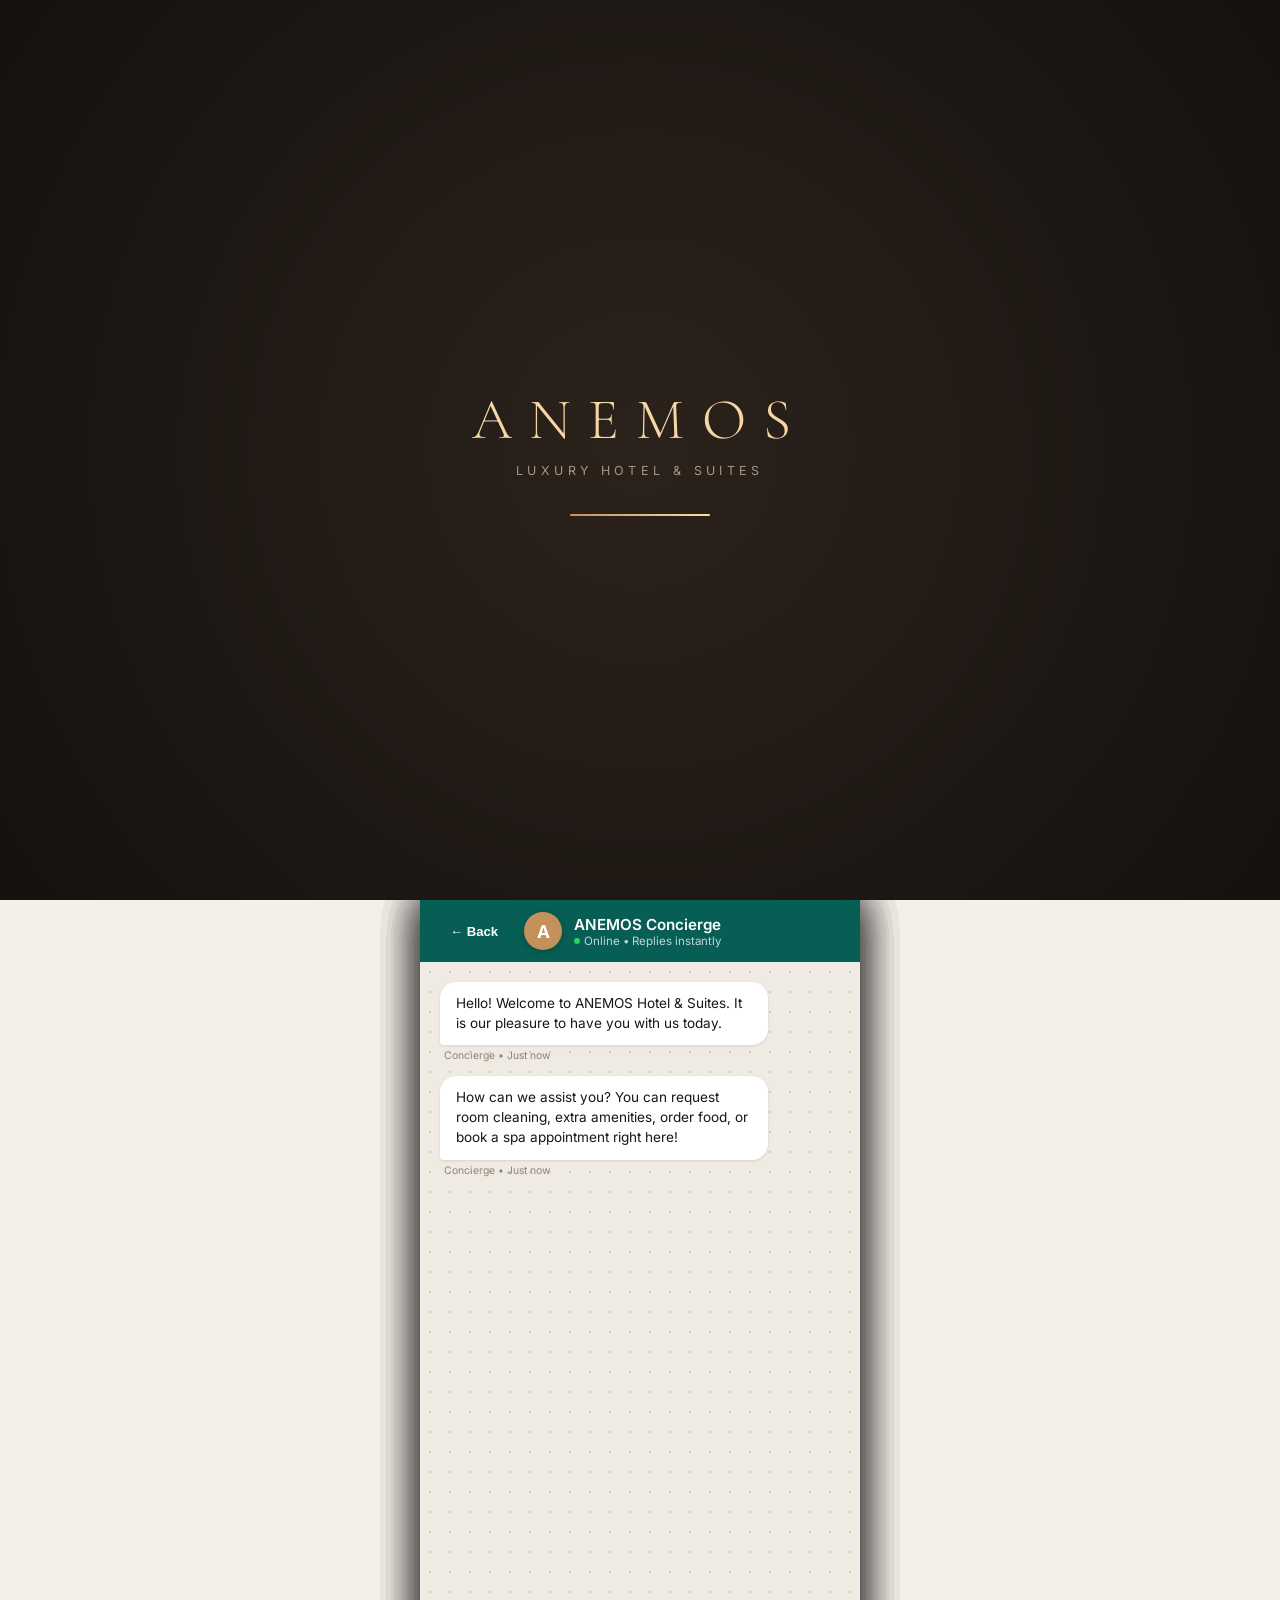
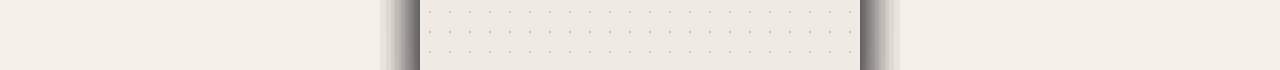
<file: index.html>
<!DOCTYPE html>
<html lang="en">
<head>
<meta charset="UTF-8"/>
<meta name="viewport" content="width=device-width,initial-scale=1.0,maximum-scale=1.0"/>
<title>ANEMOS - Luxury Hotel Digital Concierge</title>
<link rel="preconnect" href="https://fonts.googleapis.com"/>
<link href="https://fonts.googleapis.com/css2?family=Cormorant+Garamond:ital,wght@0,300;0,400;0,500;0,600;0,700;1,400&family=Inter:wght@300;400;500;600;700&display=swap" rel="stylesheet"/>
<link rel="stylesheet" href="guest.css"/>
</head>
<body>

<div id="splash">
  <div class="splash-logo">ANEMOS</div>
  <div class="splash-sub">Luxury Hotel &amp; Suites</div>
  <div class="splash-bar"><div class="splash-bar-inner"></div></div>
</div>

<div id="app-container">
  <div id="app" class="hidden">
    <!-- HEADER -->
    <header class="header">
      <div class="header-logo">ANEMOS</div>
      <div class="header-right">
        <div class="room-chip" id="headerRoom" onclick="document.getElementById('roomModal').classList.add('open')">Room 101 ▾</div>
        <a href="staff.html" class="staff-link">Staff</a>
      </div>
    </header>

    <!-- HERO WITH CINEMATIC ZOOM ANIMATION & IMAGE -->
    <div class="hero">
      <div class="hero-img-wrap">
        <img src="assets/hero.jpg" alt="Luxury Resort" class="hero-bg"/>
      </div>
      <div class="hero-overlay"></div>
      <div class="hero-content">
        <div class="hero-live-badge">
          <span class="live-dot"></span>
          <span>Concierge Desk Live</span>
        </div>
        <div class="hero-welcome">Welcome to ANEMOS</div>
        <div class="hero-title" id="heroGreeting">Good Evening!</div>
        <div class="hero-tags">
          <span class="hero-tag">✨ 5-Star Luxury</span>
          <span class="hero-tag">🌊 Beachfront</span>
          <span class="hero-tag">🛎️ 24/7 Concierge</span>
        </div>
      </div>
    </div>

    <!-- QUICK INFO BANNER -->
    <div class="info-banner">
      <div class="info-item">
        <div class="info-label">Check-in</div>
        <div class="info-val">2:00 PM</div>
      </div>
      <div class="info-divider"></div>
      <div class="info-item">
        <div class="info-label">Check-out</div>
        <div class="info-val">11:00 AM</div>
      </div>
      <div class="info-divider"></div>
      <div class="info-item" onclick="document.getElementById('roomModal').classList.add('open')" style="cursor:pointer">
        <div class="info-label">Your Room</div>
        <div class="info-val" id="infoBannerRoom">101 ✎</div>
      </div>
    </div>

    <!-- 24/7 CHAT BUTTON WITH PULSE GLOW -->
    <button class="chat-bubble-btn" onclick="openPage('chat')">
      <span class="wa-icon">&#128172;</span>
      <span class="wa-text">
        <strong>Chat with Concierge</strong>
        <span>Available 24/7 &bull; Instant WhatsApp-style help</span>
      </span>
      <span class="wa-arrow">&#8250;</span>
    </button>

    <!-- HOTEL SERVICES GRID -->
    <div class="section">
      <div class="section-header-wrap">
        <div>
          <div class="section-title">Hotel Services</div>
          <div class="section-sub">Tap any service to view or order</div>
        </div>
      </div>

      <div class="cat-grid">
        <!-- 1. Breakfast -->
        <div class="cat-card" onclick="openPage('breakfast')">
          <div class="cat-thumb-wrap">
            <img src="assets/breakfast.jpg" alt="Breakfast" class="cat-thumb"/>
            <span class="cat-badge-float">7:00 - 10:30 AM</span>
          </div>
          <div class="cat-content">
            <div class="cat-name">&#127859; Breakfast Menu</div>
            <div class="cat-desc">Artisan morning spreads &amp; fresh brews</div>
            <div class="cat-footer">
              <span>View Menu</span>
              <span class="cat-arrow">&#8594;</span>
            </div>
          </div>
        </div>

        <!-- 2. Spa & Wellness -->
        <div class="cat-card" onclick="openPage('spa')">
          <div class="cat-thumb-wrap">
            <img src="assets/spa.jpg" alt="Spa" class="cat-thumb"/>
            <span class="cat-badge-float">10 AM - 9 PM</span>
          </div>
          <div class="cat-content">
            <div class="cat-name">&#128134; Spa &amp; Wellness</div>
            <div class="cat-desc">Swedish massage, facial &amp; aroma therapy</div>
            <div class="cat-footer">
              <span>Book Session</span>
              <span class="cat-arrow">&#8594;</span>
            </div>
          </div>
        </div>

        <!-- 3. House & Wi-Fi -->
        <div class="cat-card" onclick="openPage('wifi')">
          <div class="cat-thumb-wrap">
            <img src="assets/resort.jpg" alt="Wi-Fi" class="cat-thumb"/>
            <span class="cat-badge-float">High-Speed</span>
          </div>
          <div class="cat-content">
            <div class="cat-name">&#128246; Wi-Fi &amp; Timings</div>
            <div class="cat-desc">Network password &amp; facility hours</div>
            <div class="cat-footer">
              <span>Get Details</span>
              <span class="cat-arrow">&#8594;</span>
            </div>
          </div>
        </div>

        <!-- 4. Mini Bar -->
        <div class="cat-card" onclick="openPage('minibar')">
          <div class="cat-thumb-wrap">
            <img src="assets/drinks.jpg" alt="Mini Bar" class="cat-thumb"/>
            <span class="cat-badge-float">In-Room</span>
          </div>
          <div class="cat-content">
            <div class="cat-name">&#127865; Mini Bar &amp; Drinks</div>
            <div class="cat-desc">Cocktails, snacks &amp; direct room billing</div>
            <div class="cat-footer">
              <span>Order Drinks</span>
              <span class="cat-arrow">&#8594;</span>
            </div>
          </div>
        </div>

        <!-- 5. Guest Services -->
        <div class="cat-card" onclick="openPage('guestservices')">
          <div class="cat-thumb-wrap">
            <img src="assets/services.jpg" alt="Services" class="cat-thumb"/>
            <span class="cat-badge-float">24 Hours</span>
          </div>
          <div class="cat-content">
            <div class="cat-name">&#128717; Guest Services</div>
            <div class="cat-desc">Pillows, room cleaning &amp; amenities</div>
            <div class="cat-footer">
              <span>1-Tap Request</span>
              <span class="cat-arrow">&#8594;</span>
            </div>
          </div>
        </div>

        <!-- 6. Local Guide -->
        <div class="cat-card" onclick="openPage('localguide')">
          <div class="cat-thumb-wrap">
            <img src="assets/guide.jpg" alt="Local Guide" class="cat-thumb"/>
            <span class="cat-badge-float">Explore</span>
          </div>
          <div class="cat-content">
            <div class="cat-name">&#128506; Local Guide</div>
            <div class="cat-desc">Beaches, nightlife &amp; heritage spots</div>
            <div class="cat-footer">
              <span>Explore Goa</span>
              <span class="cat-arrow">&#8594;</span>
            </div>
          </div>
        </div>

        <!-- 7. Wide: Contacts -->
        <div class="cat-card wide" onclick="openPage('contacts')">
          <div class="cat-thumb-wrap" style="background:#221d19;display:flex;align-items:center;justify-content:center;color:#f5d7a6;font-size:2.4rem">
            &#128222;
          </div>
          <div class="cat-content">
            <div class="cat-name">Hotel Contacts &amp; Extensions</div>
            <div class="cat-desc">Reception, Housekeeping, Valet &amp; Restaurant</div>
            <div class="cat-footer">
              <span>Call Staff Directly</span>
              <span class="cat-arrow">&#8594;</span>
            </div>
          </div>
        </div>

        <!-- 8. Wide: Property Offers -->
        <div class="cat-card wide" onclick="openPage('offers')">
          <div class="cat-thumb-wrap">
            <img src="assets/resort.jpg" alt="Offers" class="cat-thumb"/>
          </div>
          <div class="cat-content">
            <div class="cat-name">&#127873; Property Offers &amp; Packages</div>
            <div class="cat-desc">Honeymoon packages &amp; pool day passes</div>
            <div class="cat-footer">
              <span>View Offers</span>
              <span class="cat-arrow">&#8594;</span>
            </div>
          </div>
        </div>

        <!-- 9. Policies -->
        <div class="cat-card" onclick="openPage('policies')">
          <div class="cat-content" style="padding:18px 14px">
            <div style="font-size:1.6rem;margin-bottom:6px">&#128203;</div>
            <div class="cat-name">Hotel Policies</div>
            <div class="cat-desc">Check-in rules, quiet hours &amp; pool safety</div>
            <div class="cat-footer" style="margin-top:12px">
              <span>Read</span>
              <span class="cat-arrow">&#8594;</span>
            </div>
          </div>
        </div>

        <!-- 10. Map -->
        <div class="cat-card" onclick="openPage('map')">
          <div class="cat-content" style="padding:18px 14px">
            <div style="font-size:1.6rem;margin-bottom:6px">&#128205;</div>
            <div class="cat-name">Property Map</div>
            <div class="cat-desc">Facilities, gym, pool &amp; floor layout</div>
            <div class="cat-footer" style="margin-top:12px">
              <span>View Map</span>
              <span class="cat-arrow">&#8594;</span>
            </div>
          </div>
        </div>

      </div>
    </div>
    <div class="scroll-pad"></div>
  </div>

  <!-- PAGE: BREAKFAST -->
  <div class="page" id="page-breakfast">
    <div class="page-hero-banner">
      <img src="assets/breakfast.jpg" alt="Breakfast Banner" class="page-hero-img"/>
      <div class="page-hero-grad"></div>
      <div class="page-hero-text">
        <h2>&#127859; Breakfast</h2>
        <p>Served daily: 7:00 AM - 10:30 AM</p>
      </div>
    </div>
    <div class="page-header">
      <button class="back-btn" onclick="closePage('breakfast')">&#8592; Back</button>
      <h2>Morning Menu</h2>
    </div>
    <div class="page-body">
      <div class="wifi-badge">Complimentary for registered guests &bull; Room delivery in 25-30 mins</div>
      <div class="menu-list">
        <div class="menu-item">
          <div class="menu-dot veg"></div>
          <div class="menu-item-info">
            <div class="menu-item-name">Continental Breakfast</div>
            <div class="menu-item-desc">Freshly baked croissants, fruit preserves, butter, freshly squeezed juice, premium espresso</div>
            <span class="menu-item-tag">Vegetarian</span>
          </div>
          <div class="menu-time">25 min</div>
        </div>
        <div class="menu-item">
          <div class="menu-dot"></div>
          <div class="menu-item-info">
            <div class="menu-item-name">Eggs Benedict Royale</div>
            <div class="menu-item-desc">Two poached eggs, smoked salmon or ham, velvety hollandaise sauce on toasted English muffin</div>
            <span class="menu-item-tag">Chef's Signature</span>
          </div>
          <div class="menu-time">30 min</div>
        </div>
        <div class="menu-item">
          <div class="menu-dot veg"></div>
          <div class="menu-item-info">
            <div class="menu-item-name">Avocado Sourdough Tartine</div>
            <div class="menu-item-desc">Rustic sourdough, smashed Hass avocado, heirloom cherry tomatoes, pumpkin seeds, microgreens</div>
            <span class="menu-item-tag">Healthy Choice</span>
          </div>
          <div class="menu-time">20 min</div>
        </div>
        <div class="menu-item">
          <div class="menu-dot veg"></div>
          <div class="menu-item-info">
            <div class="menu-item-name">Belgian Waffles &amp; Wild Berries</div>
            <div class="menu-item-desc">Warm golden waffles, pure organic maple syrup, seasonal wild berry compote, whipped mascarpone</div>
            <span class="menu-item-tag">Sweet Indulgence</span>
          </div>
          <div class="menu-time">25 min</div>
        </div>
        <div class="menu-item">
          <div class="menu-dot"></div>
          <div class="menu-item-info">
            <div class="menu-item-name">Full English Breakfast</div>
            <div class="menu-item-desc">Eggs to order, chicken sausages, grilled herb tomato, sautéed button mushrooms, baked beans, toast</div>
            <span class="menu-item-tag">Hearty</span>
          </div>
          <div class="menu-time">30 min</div>
        </div>
      </div>
      <br/>
      <button class="modal-confirm" onclick="openPage('chat')">&#128172; Chat with Concierge to Order</button>
    </div>
  </div>

  <!-- PAGE: SPA & WELLNESS -->
  <div class="page" id="page-spa">
    <div class="page-hero-banner">
      <img src="assets/spa.jpg" alt="Spa Banner" class="page-hero-img"/>
      <div class="page-hero-grad"></div>
      <div class="page-hero-text">
        <h2>&#128134; Spa &amp; Wellness</h2>
        <p>Operating: 10:00 AM - 9:00 PM</p>
      </div>
    </div>
    <div class="page-header">
      <button class="back-btn" onclick="closePage('spa')">&#8592; Back</button>
      <h2>Holistic Treatments</h2>
    </div>
    <div class="page-body">
      <div class="wifi-badge">Enjoy 20% off all sessions booked between 11 AM - 3 PM</div>
      <div class="spa-list">
        <div class="spa-item">
          <div class="spa-emoji">&#128134;</div>
          <div class="spa-info">
            <div class="spa-name">Swedish Relaxation Massage</div>
            <div class="spa-detail">60 min &bull; Rs. 1,800 &bull; Light to medium pressure full-body therapy</div>
          </div>
          <button class="spa-book" onclick="bookSpa('Swedish Massage')">Book</button>
        </div>
        <div class="spa-item">
          <div class="spa-emoji">&#128170;</div>
          <div class="spa-info">
            <div class="spa-name">Deep Tissue Sports Therapy</div>
            <div class="spa-detail">90 min &bull; Rs. 2,500 &bull; Relieves muscle stiffness and tension</div>
          </div>
          <button class="spa-book" onclick="bookSpa('Deep Tissue')">Book</button>
        </div>
        <div class="spa-item">
          <div class="spa-emoji">&#127800;</div>
          <div class="spa-info">
            <div class="spa-name">Organic Aromatherapy Ritual</div>
            <div class="spa-detail">60 min &bull; Rs. 2,100 &bull; Lavender and chamomile essential oils</div>
          </div>
          <button class="spa-book" onclick="bookSpa('Aromatherapy')">Book</button>
        </div>
        <div class="spa-item">
          <div class="spa-emoji">&#10024;</div>
          <div class="spa-info">
            <div class="spa-name">Radiance Glow Facial</div>
            <div class="spa-detail">45 min &bull; Rs. 1,500 &bull; Deep cleansing with botanical serum</div>
          </div>
          <button class="spa-book" onclick="bookSpa('Radiance Facial')">Book</button>
        </div>
        <div class="spa-item">
          <div class="spa-emoji">&#128701;</div>
          <div class="spa-info">
            <div class="spa-name">Floral Bath &amp; Foot Reflexology</div>
            <div class="spa-detail">50 min &bull; Rs. 1,700 &bull; Warm rose water soak &amp; acupressure</div>
          </div>
          <button class="spa-book" onclick="bookSpa('Floral Bath')">Book</button>
        </div>
      </div>
    </div>
  </div>

  <!-- PAGE: WI-FI & HOTEL INFO -->
  <div class="page" id="page-wifi">
    <div class="page-hero-banner">
      <img src="assets/resort.jpg" alt="Resort" class="page-hero-img"/>
      <div class="page-hero-grad"></div>
      <div class="page-hero-text">
        <h2>House &amp; Wi-Fi</h2>
        <p>Essential property connectivity &amp; timings</p>
      </div>
    </div>
    <div class="page-header">
      <button class="back-btn" onclick="closePage('wifi')">&#8592; Back</button>
      <h2>Property Details</h2>
    </div>
    <div class="page-body">
      <div class="info-card">
        <h3>High-Speed Guest Wi-Fi</h3>
        <div class="info-row"><span class="ikey">Network (SSID)</span><span class="ival">ANEMOS_Luxury_Guest</span></div>
        <div class="info-row"><span class="ikey">Password</span><span class="ival" style="font-family:monospace;color:var(--primary);font-weight:700;font-size:1rem">Anemos@2024</span></div>
        <div class="info-row"><span class="ikey">Speed</span><span class="ival">200 Mbps Dedicated Fiber</span></div>
      </div>
      <div class="info-card">
        <h3>Facility Operating Hours</h3>
        <div class="info-row"><span class="ikey">Breakfast</span><span class="ival">7:00 AM - 10:30 AM</span></div>
        <div class="info-row"><span class="ikey">Infinity Pool</span><span class="ival">7:00 AM - 8:00 PM</span></div>
        <div class="info-row"><span class="ikey">Spa &amp; Salon</span><span class="ival">10:00 AM - 9:00 PM</span></div>
        <div class="info-row"><span class="ikey">Restaurant &amp; Bar</span><span class="ival">11:00 AM - 11:30 PM</span></div>
        <div class="info-row"><span class="ikey">In-Room Dining</span><span class="ival">24 Hours Round the Clock</span></div>
      </div>
      <div class="info-card">
        <h3>Check-in / Check-out</h3>
        <div class="info-row"><span class="ikey">Check-in</span><span class="ival">2:00 PM</span></div>
        <div class="info-row"><span class="ikey">Check-out</span><span class="ival">11:00 AM</span></div>
        <div class="info-row"><span class="ikey">Late Check-out</span><span class="ival">Subject to availability (contact desk)</span></div>
      </div>
    </div>
  </div>

  <!-- PAGE: MINI BAR -->
  <div class="page" id="page-minibar">
    <div class="page-hero-banner">
      <img src="assets/drinks.jpg" alt="Drinks" class="page-hero-img"/>
      <div class="page-hero-grad"></div>
      <div class="page-hero-text">
        <h2>&#127865; Mini Bar</h2>
        <p>In-room refreshments &bull; 24-hr restock</p>
      </div>
    </div>
    <div class="page-header">
      <button class="back-btn" onclick="closePage('minibar')">&#8592; Back</button>
      <h2>Beverages &amp; Snacks</h2>
    </div>
    <div class="page-body">
      <div class="wifi-badge">Items requested will be brought to your room &amp; added to your folio</div>
      <div class="minibar-grid">
        <div class="minibar-card">
          <div class="minibar-emoji">&#127866;</div>
          <div class="minibar-name">Kingfisher Premium</div>
          <div class="minibar-price">Rs. 250</div>
          <button class="minibar-btn" onclick="addMinibar('Kingfisher Beer','250')">+ Add to Room</button>
        </div>
        <div class="minibar-card">
          <div class="minibar-emoji">&#127863;</div>
          <div class="minibar-name">Red Wine Reserva (375ml)</div>
          <div class="minibar-price">Rs. 850</div>
          <button class="minibar-btn" onclick="addMinibar('Red Wine','850')">+ Add to Room</button>
        </div>
        <div class="minibar-card">
          <div class="minibar-emoji">&#129380;</div>
          <div class="minibar-name">Coca-Cola Zero</div>
          <div class="minibar-price">Rs. 120</div>
          <button class="minibar-btn" onclick="addMinibar('Coca Cola','120')">+ Add to Room</button>
        </div>
        <div class="minibar-card">
          <div class="minibar-emoji">&#128167;</div>
          <div class="minibar-name">San Pellegrino Sparkling</div>
          <div class="minibar-price">Rs. 220</div>
          <button class="minibar-btn" onclick="addMinibar('Sparkling Water','220')">+ Add to Room</button>
        </div>
        <div class="minibar-card">
          <div class="minibar-emoji">&#127849;</div>
          <div class="minibar-name">Artisan Dark Chocolate</div>
          <div class="minibar-price">Rs. 180</div>
          <button class="minibar-btn" onclick="addMinibar('Dark Chocolate','180')">+ Add to Room</button>
        </div>
        <div class="minibar-card">
          <div class="minibar-emoji">&#129385;</div>
          <div class="minibar-name">Smoked Roasted Almonds</div>
          <div class="minibar-price">Rs. 190</div>
          <button class="minibar-btn" onclick="addMinibar('Roasted Almonds','190')">+ Add to Room</button>
        </div>
      </div>
    </div>
  </div>

  <!-- PAGE: GUEST SERVICES -->
  <div class="page" id="page-guestservices">
    <div class="page-hero-banner">
      <img src="assets/services.jpg" alt="Services" class="page-hero-img"/>
      <div class="page-hero-grad"></div>
      <div class="page-hero-text">
        <h2>&#128717; Guest Services</h2>
        <p>1-tap housekeeping &amp; room requests</p>
      </div>
    </div>
    <div class="page-header">
      <button class="back-btn" onclick="closePage('guestservices')">&#8592; Back</button>
      <h2>Housekeeping Requests</h2>
    </div>
    <div class="page-body">
      <div class="services-list">
        <div class="service-row" onclick="requestService('Extra Luxury Pillows')">
          <div class="srv-icon">&#128716;</div>
          <div class="srv-info">
            <div class="srv-name">Extra Feather / Memory Foam Pillows</div>
            <div class="srv-desc">Delivered to room in 10 minutes</div>
          </div>
          <div class="srv-arrow">&#8250;</div>
        </div>
        <div class="service-row" onclick="requestService('Fresh Plush Towels')">
          <div class="srv-icon">&#128703;</div>
          <div class="srv-info">
            <div class="srv-name">Fresh Bath &amp; Pool Towels</div>
            <div class="srv-desc">Fresh laundered luxury towels</div>
          </div>
          <div class="srv-arrow">&#8250;</div>
        </div>
        <div class="service-row" onclick="requestService('Room Make-Up / Cleaning')">
          <div class="srv-icon">&#129529;</div>
          <div class="srv-info">
            <div class="srv-name">Clean Room Now</div>
            <div class="srv-desc">Housekeeper dispatched immediately</div>
          </div>
          <div class="srv-arrow">&#8250;</div>
        </div>
        <div class="service-row" onclick="requestService('Dental &amp; Shaving Kit')">
          <div class="srv-icon">&#129516;</div>
          <div class="srv-info">
            <div class="srv-name">Toiletries &amp; Amenities Refill</div>
            <div class="srv-desc">Shampoo, conditioner, dental &amp; shaving kit</div>
          </div>
          <div class="srv-arrow">&#8250;</div>
        </div>
        <div class="service-row" onclick="requestService('Iron and Board')">
          <div class="srv-icon">&#128086;</div>
          <div class="srv-info">
            <div class="srv-name">Steam Iron &amp; Ironing Board</div>
            <div class="srv-desc">Complimentary in-room delivery</div>
          </div>
          <div class="srv-arrow">&#8250;</div>
        </div>
        <div class="service-row" onclick="requestService('Do Not Disturb')">
          <div class="srv-icon">&#128683;</div>
          <div class="srv-info">
            <div class="srv-name">Privacy: Do Not Disturb</div>
            <div class="srv-desc">Suspend housekeeping and in-room rings</div>
          </div>
          <div class="srv-arrow">&#8250;</div>
        </div>
      </div>
    </div>
  </div>

  <!-- PAGE: LOCAL GUIDE -->
  <div class="page" id="page-localguide">
    <div class="page-hero-banner">
      <img src="assets/guide.jpg" alt="Guide" class="page-hero-img"/>
      <div class="page-hero-grad"></div>
      <div class="page-hero-text">
        <h2>&#128506; Local Guide</h2>
        <p>Curated beaches, dining &amp; sightseeing</p>
      </div>
    </div>
    <div class="page-header">
      <button class="back-btn" onclick="closePage('localguide')">&#8592; Back</button>
      <h2>Top Attractions</h2>
    </div>
    <div class="page-body">
      <div class="guide-card">
        <div class="guide-emoji">&#127958;</div>
        <div class="guide-info">
          <div class="guide-name">Calangute &amp; Candolim Beach</div>
          <div class="guide-dist">2.5 km &bull; 8 min drive &bull; Golden sand &amp; shacks</div>
        </div>
        <div class="guide-badge">Beach</div>
      </div>
      <div class="guide-card">
        <div class="guide-emoji">&#127749;</div>
        <div class="guide-info">
          <div class="guide-name">Anjuna Cliff Sunset Point</div>
          <div class="guide-dist">5.5 km &bull; 15 min drive &bull; Sunset views &amp; music</div>
        </div>
        <div class="guide-badge">Sunset</div>
      </div>
      <div class="guide-card">
        <div class="guide-emoji">&#9962;</div>
        <div class="guide-info">
          <div class="guide-name">Basilica of Bom Jesus</div>
          <div class="guide-dist">14 km &bull; 25 min &bull; UNESCO World Heritage</div>
        </div>
        <div class="guide-badge">Heritage</div>
      </div>
      <div class="guide-card">
        <div class="guide-emoji">&#127869;</div>
        <div class="guide-info">
          <div class="guide-name">Thalassa Greek Taverna</div>
          <div class="guide-dist">6 km &bull; 14 min &bull; Iconic dining with sea views</div>
        </div>
        <div class="guide-badge">Dining</div>
      </div>
      <div class="guide-card">
        <div class="guide-emoji">&#127940;</div>
        <div class="guide-info">
          <div class="guide-name">Goa Water Sports Center</div>
          <div class="guide-dist">3 km &bull; Jet skiing, parasailing &amp; speedboats</div>
        </div>
        <div class="guide-badge">Adventure</div>
      </div>
    </div>
  </div>

  <!-- PAGE: CONTACTS -->
  <div class="page" id="page-contacts">
    <div class="page-header">
      <button class="back-btn" onclick="closePage('contacts')">&#8592; Back</button>
      <h2>Hotel Directory</h2>
    </div>
    <div class="page-body">
      <div class="contact-card">
        <div class="contact-icon-wrap">&#127968;</div>
        <div class="contact-info">
          <div class="contact-name">Front Desk &amp; Concierge</div>
          <div class="contact-num">Ext: 0 &bull; Available 24 Hours</div>
        </div>
        <button class="contact-call" onclick="showToast('Calling Reception...')">Call</button>
      </div>
      <div class="contact-card">
        <div class="contact-icon-wrap">&#129529;</div>
        <div class="contact-info">
          <div class="contact-name">Housekeeping Desk</div>
          <div class="contact-num">Ext: 101 &bull; 6:00 AM - 11:00 PM</div>
        </div>
        <button class="contact-call" onclick="showToast('Calling Housekeeping...')">Call</button>
      </div>
      <div class="contact-card">
        <div class="contact-icon-wrap">&#127869;</div>
        <div class="contact-info">
          <div class="contact-name">Restaurant &amp; In-Room Dining</div>
          <div class="contact-num">Ext: 102 &bull; 24 Hours</div>
        </div>
        <button class="contact-call" onclick="showToast('Calling Dining...')">Call</button>
      </div>
      <div class="contact-card">
        <div class="contact-icon-wrap">&#128134;</div>
        <div class="contact-info">
          <div class="contact-name">Ayurvedic Spa &amp; Salon</div>
          <div class="contact-num">Ext: 103 &bull; 10:00 AM - 9:00 PM</div>
        </div>
        <button class="contact-call" onclick="showToast('Calling Spa...')">Call</button>
      </div>
      <div class="contact-card">
        <div class="contact-icon-wrap">&#128661;</div>
        <div class="contact-info">
          <div class="contact-name">Valet &amp; Airport Transfer</div>
          <div class="contact-num">Ext: 104 &bull; 24 Hours</div>
        </div>
        <button class="contact-call" onclick="showToast('Calling Valet...')">Call</button>
      </div>
    </div>
  </div>

  <!-- PAGE: OFFERS -->
  <div class="page" id="page-offers">
    <div class="page-header">
      <button class="back-btn" onclick="closePage('offers')">&#8592; Back</button>
      <h2>Exclusive Offers</h2>
    </div>
    <div class="page-body">
      <div class="offer-card">
        <div class="offer-banner">
          <h3>Romantic Escape Package</h3>
          <p>Specially curated for couples celebrating milestones</p>
        </div>
        <ul class="offer-body">
          <li>Complimentary room upgrade to Ocean Suite (subject to availability)</li>
          <li>Candlelight four-course dinner with sparkling wine</li>
          <li>60-minute couple relaxing aromatherapy session</li>
          <li>Late check-out until 3:00 PM</li>
        </ul>
      </div>
      <div class="offer-card">
        <div class="offer-banner" style="background:linear-gradient(135deg,#2e7d52,#1b4d32)">
          <h3>Gourmet Dining Experience</h3>
          <p>Exclusive culinary offer during your stay</p>
        </div>
        <ul class="offer-body">
          <li>20% off all a la carte dining at the beachfront restaurant</li>
          <li>Complimentary sunset mocktail with every dinner</li>
        </ul>
      </div>
      <button class="modal-confirm" onclick="openPage('chat')">&#128172; Claim Offer via Concierge Chat</button>
    </div>
  </div>

  <!-- PAGE: POLICIES -->
  <div class="page" id="page-policies">
    <div class="page-header">
      <button class="back-btn" onclick="closePage('policies')">&#8592; Back</button>
      <h2>Hotel Policies</h2>
    </div>
    <div class="page-body">
      <div class="policy-card">
        <div class="policy-title">&#128685; Smoking Policy</div>
        <div class="policy-text">ANEMOS is a 100% non-smoking resort inside guest rooms and indoor public spaces. Designated smoking areas are available near the beach garden pavilion.</div>
      </div>
      <div class="policy-card">
        <div class="policy-title">&#128337; Quiet Hours</div>
        <div class="policy-text">To guarantee every guest a restful sleep, quiet hours are observed between 10:00 PM and 8:00 AM. Please keep balcony and television volumes moderate.</div>
      </div>
      <div class="policy-card">
        <div class="policy-title">&#127946; Pool Guidelines</div>
        <div class="policy-text">The infinity pool operates from 7:00 AM to 8:00 PM daily. Showering is required prior to entering. Children under 12 must be accompanied by an adult.</div>
      </div>
      <div class="policy-card">
        <div class="policy-title">&#128179; Payment &amp; Incidental Deposit</div>
        <div class="policy-text">All major credit/debit cards, UPI, and cash are accepted. Room charges are settled upon check-out.</div>
      </div>
    </div>
  </div>

  <!-- PAGE: MAP -->
  <div class="page" id="page-map">
    <div class="page-header">
      <button class="back-btn" onclick="closePage('map')">&#8592; Back</button>
      <h2>Property Map</h2>
    </div>
    <div class="page-body">
      <div class="map-card">
        <div class="map-placeholder">
          <div class="map-pin">&#128205;</div>
          <p style="font-weight:600">ANEMOS Beachfront Resort &amp; Villas</p>
          <span style="font-size:0.75rem;color:var(--text3)">North Goa &bull; Direct Beach Access</span>
        </div>
        <div class="map-info">
          Candolim Beach Road, North Goa, 403515
        </div>
      </div>
      <div class="info-card">
        <h3>Property Directory</h3>
        <div class="info-row"><span class="ikey">Infinity Pool</span><span class="ival">Beachfront West Deck (Ground Flr)</span></div>
        <div class="info-row"><span class="ikey">Fine Dine Restaurant</span><span class="ival">Main Pavillion (Ground Flr)</span></div>
        <div class="info-row"><span class="ikey">Ayurvedic Spa &amp; Salon</span><span class="ival">East Garden Wing (1st Flr)</span></div>
        <div class="info-row"><span class="ikey">Fitness Center</span><span class="ival">Ocean View Gym (2nd Flr)</span></div>
        <div class="info-row"><span class="ikey">Reception &amp; Lobby</span><span class="ival">Porte-Cochère Entrance</span></div>
      </div>
    </div>
  </div>

  <!-- PAGE: 24/7 CHAT -->
  <div class="page" id="page-chat">
    <div class="page-header" style="background:#075E54;border:none;">
      <button class="back-btn" style="background:transparent;border:none;color:#fff;" onclick="closePage('chat')">&#8592; Back</button>
      <div style="width:38px;height:38px;border-radius:50%;background:#c4915a;display:flex;align-items:center;justify-content:center;color:#fff;font-weight:700;font-size:1.1rem;box-shadow:0 2px 6px rgba(0,0,0,0.2)">A</div>
      <div style="flex:1">
        <div style="font-size:0.95rem;font-weight:600;color:#fff">ANEMOS Concierge</div>
        <div style="color:rgba(255,255,255,0.75);font-size:0.72rem;display:flex;align-items:center;gap:4px">
          <span style="width:6px;height:6px;border-radius:50%;background:#25D366;display:inline-block"></span> Online &bull; Replies instantly
        </div>
      </div>
    </div>
    <div class="chat-body" id="chatBody">
      <div class="msg received">
        <div class="msg-bubble">Hello! Welcome to ANEMOS Hotel &amp; Suites. It is our pleasure to have you with us today.</div>
        <div class="msg-time">Concierge &bull; Just now</div>
      </div>
      <div class="msg received">
        <div class="msg-bubble">How can we assist you? You can request room cleaning, extra amenities, order food, or book a spa appointment right here!</div>
        <div class="msg-time">Concierge &bull; Just now</div>
      </div>
    </div>
    <div class="quick-chips">
      <div class="chip" onclick="sendQuick('Order Breakfast')">&#127859; Order Breakfast</div>
      <div class="chip" onclick="sendQuick('Book Spa')">&#128134; Book Spa</div>
      <div class="chip" onclick="sendQuick('Extra Towels')">&#128703; Extra Towels</div>
      <div class="chip" onclick="sendQuick('Room Cleaning')">&#129529; Clean Room</div>
      <div class="chip" onclick="sendQuick('Wi-Fi Password')">&#128246; Wi-Fi Password</div>
      <div class="chip" onclick="sendQuick('Late Check-out')">&#9200; Late Check-out</div>
    </div>
    <div class="chat-input-area">
      <input type="text" class="chat-input" id="chatInput" placeholder="Type your request here..." onkeypress="handleChatKey(event)"/>
      <button class="chat-send" onclick="sendChatMsg()">&#10148;</button>
    </div>
  </div>

  <!-- ROOM SELECTION MODAL -->
  <div class="modal-overlay" id="roomModal">
    <div class="modal">
      <div class="modal-title">Welcome to ANEMOS</div>
      <div class="modal-sub">Please select your room number so we can personalize your concierge service.</div>
      <div class="room-selector">
        <label>Your Room Number</label>
        <div class="room-controls">
          <button class="room-btn" onclick="changeRoom(-1)">-</button>
          <div class="room-val" id="roomVal">101</div>
          <button class="room-btn" onclick="changeRoom(1)">+</button>
        </div>
      </div>
      <button class="modal-confirm" onclick="confirmRoom()">Confirm Room &amp; Explore</button>
    </div>
  </div>

  <!-- FLOATING TOAST -->
  <div id="toast"></div>
</div>

<script src="guest.js"></script>
</body>
</html>
</file>
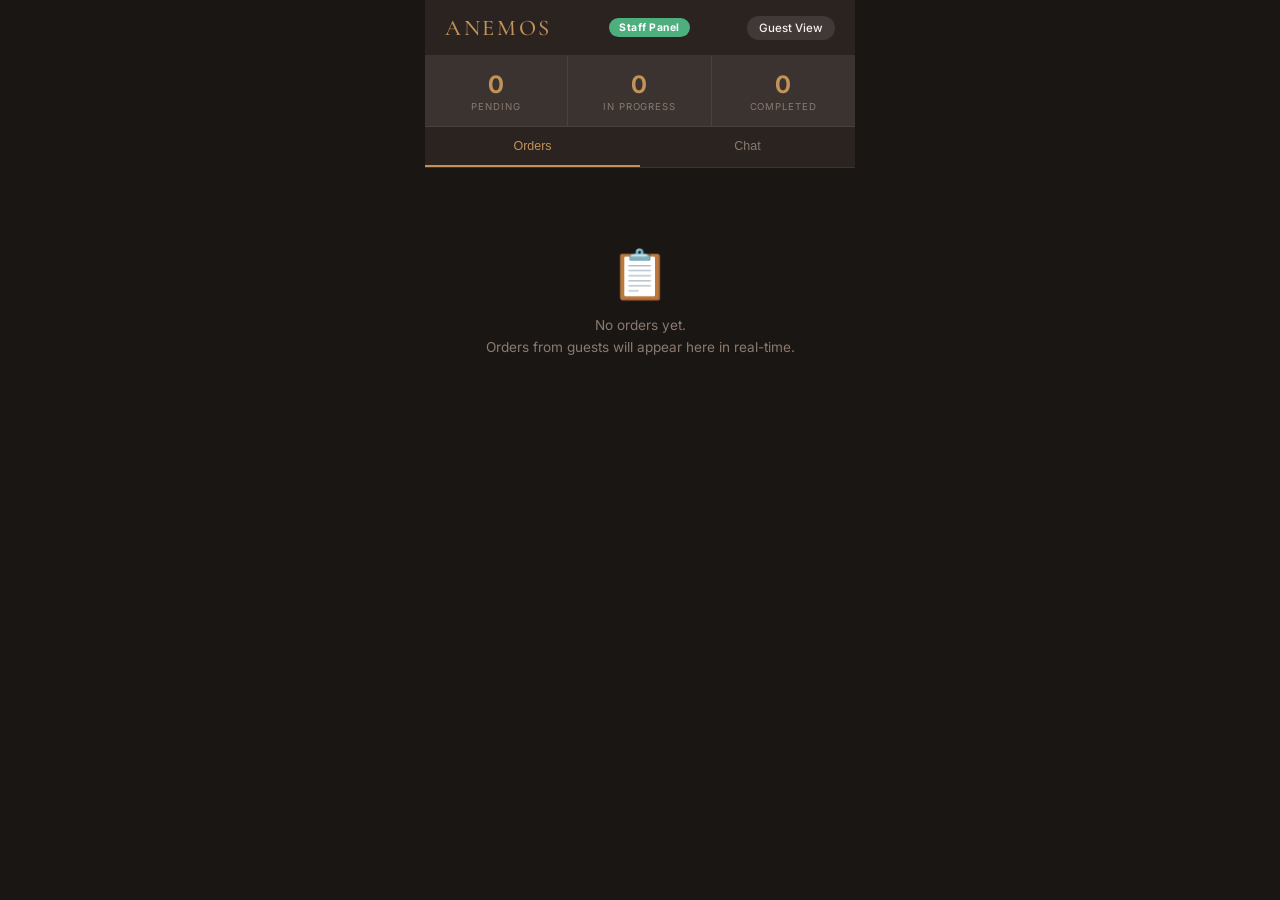
<file: staff.html>
﻿<!DOCTYPE html>
<html lang="en">
<head>
<meta charset="UTF-8"/>
<meta name="viewport" content="width=device-width,initial-scale=1.0,maximum-scale=1.0"/>
<title>ANEMOS - Staff Dashboard</title>
<link rel="preconnect" href="https://fonts.googleapis.com"/>
<link href="https://fonts.googleapis.com/css2?family=Cormorant+Garamond:wght@400;500&family=Inter:wght@300;400;500;600&display=swap" rel="stylesheet"/>
<style>
*{margin:0;padding:0;box-sizing:border-box}
:root{--primary:#c4915a;--dark:#1a1614;--dark2:#2a2320;--dark3:#3a3330;--text:#f5f0eb;--text2:#c8bdb5;--text3:#8a7a70;--green:#4caf7d;--red:#e05c5c;--orange:#f5a623;--border:rgba(255,255,255,0.08);--shadow:0 2px 20px rgba(0,0,0,0.3)}
html,body{font-family:'Inter',sans-serif;background:var(--dark);color:var(--text);min-height:100vh;max-width:430px;margin:0 auto;overflow-x:hidden}
.staff-header{background:var(--dark2);border-bottom:1px solid var(--border);padding:14px 20px;display:flex;align-items:center;justify-content:space-between;position:sticky;top:0;z-index:100}
.staff-logo{font-family:'Cormorant Garamond',serif;font-size:1.4rem;font-weight:500;color:var(--primary);letter-spacing:.12em}
.staff-badge{background:var(--green);color:#fff;font-size:.65rem;font-weight:700;padding:3px 10px;border-radius:20px;letter-spacing:.05em}
.guest-link{background:rgba(255,255,255,.1);color:var(--text);font-size:.72rem;font-weight:500;padding:5px 12px;border-radius:20px;border:none;cursor:pointer;text-decoration:none;transition:background .2s}
.guest-link:hover{background:rgba(255,255,255,.2)}

.stats-bar{display:grid;grid-template-columns:repeat(3,1fr);background:var(--dark3);border-bottom:1px solid var(--border)}
.stat{padding:14px;text-align:center;border-right:1px solid var(--border)}
.stat:last-child{border-right:none}
.stat-num{font-size:1.5rem;font-weight:700;color:var(--primary)}
.stat-label{font-size:.6rem;color:var(--text3);text-transform:uppercase;letter-spacing:.1em;margin-top:2px}

.tabs{display:flex;background:var(--dark2);border-bottom:1px solid var(--border)}
.tab{flex:1;padding:12px;text-align:center;font-size:.78rem;font-weight:500;color:var(--text3);cursor:pointer;border:none;background:none;transition:all .2s;border-bottom:2px solid transparent}
.tab.active{color:var(--primary);border-bottom-color:var(--primary)}

.orders-list{padding:16px;display:flex;flex-direction:column;gap:10px}
.order-card{background:var(--dark2);border:1px solid var(--border);border-radius:16px;padding:16px;transition:all .2s}
.order-card.pending{border-left:3px solid var(--orange)}
.order-card.accepted{border-left:3px solid var(--green)}
.order-card.done{border-left:3px solid var(--text3);opacity:.6}
.order-top{display:flex;align-items:center;justify-content:space-between;margin-bottom:8px}
.order-room{background:var(--primary);color:#fff;font-size:.72rem;font-weight:700;padding:3px 10px;border-radius:20px}
.order-time{font-size:.7rem;color:var(--text3)}
.order-msg{font-size:.88rem;color:var(--text);line-height:1.4;margin-bottom:12px}
.order-actions{display:flex;gap:8px}
.btn-accept{background:var(--green);color:#fff;border:none;border-radius:10px;padding:8px 16px;font-size:.78rem;font-weight:600;cursor:pointer;transition:background .2s}
.btn-accept:hover{background:#3a9b6a}
.btn-done{background:var(--dark3);color:var(--text2);border:1px solid var(--border);border-radius:10px;padding:8px 16px;font-size:.78rem;font-weight:600;cursor:pointer;transition:all .2s}
.btn-done:hover{background:rgba(255,255,255,.1)}
.btn-chat{background:rgba(37,211,102,.15);color:#25D366;border:1px solid rgba(37,211,102,.3);border-radius:10px;padding:8px 14px;font-size:.78rem;font-weight:600;cursor:pointer;transition:all .2s}
.btn-chat:hover{background:rgba(37,211,102,.25)}
.status-pill{font-size:.65rem;font-weight:700;padding:3px 10px;border-radius:20px}
.status-pill.pending{background:rgba(245,166,35,.15);color:var(--orange)}
.status-pill.accepted{background:rgba(76,175,125,.15);color:var(--green)}
.status-pill.done{background:rgba(255,255,255,.08);color:var(--text3)}

.chat-panel{height:calc(100vh - 220px);display:flex;flex-direction:column}
.chat-rooms{display:flex;gap:0;overflow-x:auto;border-bottom:1px solid var(--border);padding:0}
.chat-room-btn{flex-shrink:0;padding:10px 16px;font-size:.78rem;font-weight:500;color:var(--text3);cursor:pointer;border:none;background:none;transition:all .2s;border-bottom:2px solid transparent;white-space:nowrap}
.chat-room-btn.active{color:var(--primary);border-bottom-color:var(--primary);background:var(--dark3)}
.chat-body-staff{flex:1;padding:16px;overflow-y:auto;display:flex;flex-direction:column;gap:12px;background:var(--dark)}
.smsg{max-width:78%;display:flex;flex-direction:column}
.smsg.guest{align-self:flex-start}
.smsg.staff{align-self:flex-end}
.smsg-bubble{padding:10px 14px;border-radius:16px;font-size:.85rem;line-height:1.5;word-break:break-word}
.smsg.guest .smsg-bubble{background:var(--dark2);border-radius:4px 16px 16px 16px;color:var(--text)}
.smsg.staff .smsg-bubble{background:var(--primary);border-radius:16px 4px 16px 16px;color:#fff}
.smsg-info{font-size:.65rem;color:var(--text3);margin-top:3px;padding:0 4px}
.smsg.staff .smsg-info{text-align:right}
.staff-input-area{background:var(--dark2);border-top:1px solid var(--border);padding:10px 12px;display:flex;align-items:center;gap:8px}
.staff-input{flex:1;background:var(--dark3);border:1px solid var(--border);border-radius:24px;padding:10px 16px;font-size:.85rem;font-family:'Inter',sans-serif;outline:none;color:var(--text)}
.staff-send{width:44px;height:44px;border-radius:50%;background:var(--primary);border:none;color:#fff;font-size:1.1rem;cursor:pointer;display:flex;align-items:center;justify-content:center;flex-shrink:0;transition:background .2s}
.staff-send:hover{background:var(--primary-dark)}

.empty-state{padding:60px 20px;text-align:center;color:var(--text3)}
.empty-state .e-icon{font-size:3rem;margin-bottom:12px}
.empty-state p{font-size:.85rem;line-height:1.6}

.notif-banner{background:linear-gradient(135deg,var(--primary),#a87843);margin:16px;border-radius:14px;padding:14px 16px;display:flex;align-items:center;gap:12px;animation:pulse 2s infinite}
@keyframes pulse{0%,100%{box-shadow:0 0 0 0 rgba(196,145,90,.4)}50%{box-shadow:0 0 0 8px rgba(196,145,90,0)}}
.notif-banner .n-icon{font-size:1.5rem}
.notif-banner .n-text strong{display:block;color:#fff;font-size:.88rem;font-weight:600}
.notif-banner .n-text span{color:rgba(255,255,255,.8);font-size:.72rem}

#toast-staff{position:fixed;bottom:20px;left:50%;transform:translateX(-50%);background:#25D366;color:#fff;border-radius:12px;padding:10px 20px;font-size:.82rem;font-weight:500;z-index:9999;opacity:0;transition:opacity .3s;pointer-events:none;white-space:nowrap;max-width:90%}
#toast-staff.show{opacity:1}
.scroll-pad{height:60px}
.hidden{display:none!important}
</style>
</head>
<body>

<div class="staff-header">
  <div class="staff-logo">ANEMOS</div>
  <div class="staff-badge">Staff Panel</div>
  <a href="index.html" class="guest-link">Guest View</a>
</div>

<div class="stats-bar">
  <div class="stat"><div class="stat-num" id="statPending">0</div><div class="stat-label">Pending</div></div>
  <div class="stat"><div class="stat-num" id="statAccepted">0</div><div class="stat-label">In Progress</div></div>
  <div class="stat"><div class="stat-num" id="statDone">0</div><div class="stat-label">Completed</div></div>
</div>

<div class="tabs">
  <button class="tab active" id="tab-orders" onclick="switchTab('orders')">Orders</button>
  <button class="tab" id="tab-chat" onclick="switchTab('chat')">Chat</button>
</div>

<!-- ORDERS PANEL -->
<div id="panel-orders">
  <div id="ordersList" class="orders-list">
    <div class="empty-state"><div class="e-icon">&#128203;</div><p>No orders yet.<br/>Orders from guests will appear here in real-time.</p></div>
  </div>
  <div class="scroll-pad"></div>
</div>

<!-- CHAT PANEL -->
<div id="panel-chat" class="hidden">
  <div class="chat-rooms" id="chatRooms">
    <button class="chat-room-btn active" onclick="selectRoom('101')">Room 101</button>
    <button class="chat-room-btn" onclick="selectRoom('102')">Room 102</button>
    <button class="chat-room-btn" onclick="selectRoom('103')">Room 103</button>
    <button class="chat-room-btn" onclick="selectRoom('201')">Room 201</button>
    <button class="chat-room-btn" onclick="selectRoom('202')">Room 202</button>
  </div>
  <div class="chat-body-staff" id="staffChatBody">
    <div class="empty-state"><div class="e-icon">&#128172;</div><p>Select a room to start chatting.</p></div>
  </div>
  <div class="staff-input-area">
    <input type="text" class="staff-input" id="staffChatInput" placeholder="Reply to guest..." onkeypress="handleStaffKey(event)"/>
    <button class="staff-send" onclick="sendStaffMsg()">&#10148;</button>
  </div>
</div>

<div id="toast-staff"></div>

<script>
var currentTab = 'orders';
var selectedRoom = '101';
var staffChats = {};

function switchTab(tab) {
  currentTab = tab;
  document.getElementById('tab-orders').classList.toggle('active', tab === 'orders');
  document.getElementById('tab-chat').classList.toggle('active', tab === 'chat');
  document.getElementById('panel-orders').classList.toggle('hidden', tab !== 'orders');
  document.getElementById('panel-chat').classList.toggle('hidden', tab !== 'chat');
}

function showToastStaff(msg) {
  var t = document.getElementById('toast-staff');
  t.textContent = msg;
  t.classList.add('show');
  setTimeout(function() { t.classList.remove('show'); }, 3000);
}

function loadOrders() {
  var orders = JSON.parse(localStorage.getItem('anemos_orders') || '[]');
  var pending = orders.filter(function(o) { return o.status === 'pending'; }).length;
  var accepted = orders.filter(function(o) { return o.status === 'accepted'; }).length;
  var done = orders.filter(function(o) { return o.status === 'done'; }).length;
  document.getElementById('statPending').textContent = pending;
  document.getElementById('statAccepted').textContent = accepted;
  document.getElementById('statDone').textContent = done;

  var list = document.getElementById('ordersList');
  if (orders.length === 0) {
    list.innerHTML = '<div class="empty-state"><div class="e-icon">&#128203;</div><p>No orders yet.<br/>Orders from guests will appear here in real-time.</p></div>';
    return;
  }

  list.innerHTML = '';
  orders.forEach(function(order) {
    var card = document.createElement('div');
    card.className = 'order-card ' + order.status;
    var actions = '';
    if (order.status === 'pending') {
      actions = '<button class="btn-accept" onclick="updateOrder(' + order.id + ',\'accepted\')">Accept</button><button class="btn-chat" onclick="switchTab(\'chat\');selectRoom(\'' + order.room + '\')">Reply Chat</button>';
    } else if (order.status === 'accepted') {
      actions = '<button class="btn-done" onclick="updateOrder(' + order.id + ',\'done\')">Mark Done</button><button class="btn-chat" onclick="switchTab(\'chat\');selectRoom(\'' + order.room + '\')">Reply Chat</button>';
    }
    card.innerHTML =
      '<div class="order-top"><div class="order-room">Room ' + order.room + '</div><span class="status-pill ' + order.status + '">' + (order.status === 'pending' ? 'Pending' : order.status === 'accepted' ? 'In Progress' : 'Done') + '</span><div class="order-time">' + order.time + '</div></div>' +
      '<div class="order-msg">' + order.message + '</div>' +
      (actions ? '<div class="order-actions">' + actions + '</div>' : '');
    list.appendChild(card);
  });
}

function updateOrder(id, status) {
  var orders = JSON.parse(localStorage.getItem('anemos_orders') || '[]');
  orders = orders.map(function(o) { return o.id === id ? Object.assign({}, o, {status: status}) : o; });
  localStorage.setItem('anemos_orders', JSON.stringify(orders));
  loadOrders();
  showToastStaff(status === 'accepted' ? 'Order accepted!' : 'Order marked done!');
}

function selectRoom(room) {
  selectedRoom = room;
  document.querySelectorAll('.chat-room-btn').forEach(function(b) { b.classList.remove('active'); });
  event.target.classList.add('active');
  renderStaffChat();
}

function renderStaffChat() {
  var body = document.getElementById('staffChatBody');
  var msgs = staffChats[selectedRoom] || [];
  if (msgs.length === 0) {
    body.innerHTML = '<div class="empty-state"><div class="e-icon">&#128172;</div><p>No messages for Room ' + selectedRoom + ' yet.</p></div>';
    return;
  }
  body.innerHTML = '';
  msgs.forEach(function(m) {
    var div = document.createElement('div');
    div.className = 'smsg ' + m.from;
    div.innerHTML = '<div class="smsg-bubble">' + m.text + '</div><div class="smsg-info">' + (m.from === 'guest' ? 'Guest' : 'You') + ' - ' + m.time + '</div>';
    body.appendChild(div);
  });
  body.scrollTop = body.scrollHeight;
}

function handleStaffKey(e) { if (e.key === 'Enter') sendStaffMsg(); }

function sendStaffMsg() {
  var input = document.getElementById('staffChatInput');
  var text = input.value.trim();
  if (!text) return;
  input.value = '';
  if (!staffChats[selectedRoom]) staffChats[selectedRoom] = [];
  staffChats[selectedRoom].push({ from: 'staff', text: text, time: new Date().toLocaleTimeString('en-IN', {hour:'2-digit',minute:'2-digit'}) });
  renderStaffChat();
  showToastStaff('Replied to Room ' + selectedRoom);
}

// Load orders from chat messages too
function loadChatOrders() {
  var orders = JSON.parse(localStorage.getItem('anemos_orders') || '[]');
  orders.filter(function(o) { return o.message && o.message.indexOf('Chat:') === 0; }).forEach(function(o) {
    var room = String(o.room);
    if (!staffChats[room]) staffChats[room] = [];
    var exists = staffChats[room].some(function(m) { return m.id === o.id; });
    if (!exists) {
      staffChats[room].push({ id: o.id, from: 'guest', text: o.message.replace('Chat: ', ''), time: o.time });
    }
  });
}

// Auto-refresh every 3s
setInterval(function() {
  loadChatOrders();
  loadOrders();
  if (currentTab === 'chat') renderStaffChat();
}, 3000);

loadOrders();
loadChatOrders();
</script>
</body>
</html>
</file>
<file: guest.css>
*{margin:0;padding:0;box-sizing:border-box;-webkit-tap-highlight-color:transparent}
:root{
  --primary:#c4915a;
  --primary-dark:#a87843;
  --accent:#d4a853;
  --gold-glow:rgba(196,145,90,0.25);
  --bg:#ffffff;
  --bg2:#fbf9f6;
  --bg3:#f2ece3;
  --text:#1a1614;
  --text2:#5a504a;
  --text3:#9a8f85;
  --border:#ebdcd0;
  --red:#e05c5c;
  --green:#2e7d32;
  --shadow:0 4px 24px rgba(26,22,20,0.07);
  --shadow2:0 8px 32px rgba(196,145,90,0.18);
  --radius:18px;
}

html,body{
  font-family:'Inter',sans-serif;
  background:#f4efe9;
  color:var(--text);
  min-height:100vh;
  margin:0 auto;
  overflow-x:hidden;
}

#app-container{
  max-width:440px;
  margin:0 auto;
  background:#ffffff;
  min-height:100vh;
  position:relative;
  box-shadow:0 0 40px rgba(0,0,0,0.08);
}

/* SPLASH SCREEN */
#splash{
  position:fixed;
  inset:0;
  z-index:9999;
  background:radial-gradient(circle at center, #2b221b 0%, #15110f 100%);
  display:flex;
  align-items:center;
  justify-content:center;
  flex-direction:column;
  transition:opacity .7s cubic-bezier(0.4, 0, 0.2, 1), visibility .7s ease;
}
#splash.hide{opacity:0;visibility:hidden;pointer-events:none}
.splash-logo{
  font-family:'Cormorant Garamond',serif;
  font-size:3.6rem;
  font-weight:300;
  color:#f5d7a6;
  letter-spacing:.3em;
  margin-bottom:8px;
  animation:fadeGlow 2s infinite alternate;
}
.splash-sub{
  color:#a89685;
  font-size:.78rem;
  letter-spacing:.35em;
  text-transform:uppercase;
  font-weight:400;
}
.splash-bar{
  margin-top:36px;
  width:140px;
  height:2px;
  background:rgba(255,255,255,0.15);
  border-radius:2px;
  overflow:hidden;
}
.splash-bar-inner{
  height:100%;
  width:0;
  background:linear-gradient(90deg, #c4915a, #f7dfa5);
  animation:loadBar 1.8s cubic-bezier(0.25, 1, 0.5, 1) forwards;
}

@keyframes loadBar{to{width:100%}}
@keyframes fadeGlow{
  0%{text-shadow:0 0 10px rgba(245,215,166,0.2)}
  100%{text-shadow:0 0 25px rgba(245,215,166,0.6)}
}

/* HEADER */
.header{
  position:sticky;
  top:0;
  z-index:100;
  background:rgba(255,255,255,0.92);
  backdrop-filter:blur(16px);
  -webkit-backdrop-filter:blur(16px);
  border-bottom:1px solid rgba(229,221,212,0.7);
  padding:14px 20px;
  display:flex;
  align-items:center;
  justify-content:space-between;
  transition:all .3s ease;
}
.header-logo{
  font-family:'Cormorant Garamond',serif;
  font-size:1.6rem;
  font-weight:600;
  color:var(--text);
  letter-spacing:.15em;
}
.header-right{display:flex;align-items:center;gap:10px}
.room-chip{
  background:linear-gradient(135deg, #c4915a, #a87843);
  color:#fff;
  font-size:.72rem;
  font-weight:600;
  padding:5px 13px;
  border-radius:20px;
  letter-spacing:.05em;
  box-shadow:0 2px 8px rgba(196,145,90,0.3);
  cursor:pointer;
  transition:transform .2s;
}
.room-chip:hover{transform:scale(1.05)}
.staff-link{
  background:#1a1614;
  color:#fff;
  font-size:.72rem;
  font-weight:500;
  padding:6px 14px;
  border-radius:20px;
  text-decoration:none;
  transition:all .2s ease;
}
.staff-link:hover{background:#332924;transform:translateY(-1px)}

/* HERO WITH CINEMATIC ZOOM ANIMATION */
.hero{
  position:relative;
  height:240px;
  overflow:hidden;
  border-bottom:1px solid var(--border);
}
.hero-img-wrap{
  position:absolute;
  inset:0;
  overflow:hidden;
}
.hero-bg{
  width:100%;
  height:100%;
  object-fit:cover;
  animation:heroKenBurns 22s ease-in-out infinite alternate;
  transform-origin:center;
}
@keyframes heroKenBurns{
  0%{transform:scale(1)}
  100%{transform:scale(1.12)}
}
.hero-overlay{
  position:absolute;
  inset:0;
  background:linear-gradient(180deg, rgba(26,22,20,0.2) 0%, rgba(26,22,20,0.45) 50%, rgba(20,16,14,0.92) 100%);
  z-index:2;
}
.hero-content{
  position:absolute;
  bottom:0;
  left:0;
  right:0;
  z-index:3;
  padding:20px;
}
.hero-live-badge{
  display:inline-flex;
  align-items:center;
  gap:6px;
  background:rgba(0,0,0,0.45);
  border:1px solid rgba(255,255,255,0.2);
  backdrop-filter:blur(8px);
  padding:4px 10px;
  border-radius:20px;
  color:#fff;
  font-size:.66rem;
  font-weight:500;
  letter-spacing:.08em;
  margin-bottom:8px;
}
.live-dot{
  width:7px;
  height:7px;
  border-radius:50%;
  background:#25D366;
  animation:pulseDot 1.6s infinite;
}
@keyframes pulseDot{
  0%{box-shadow:0 0 0 0 rgba(37,211,102,0.8)}
  70%{box-shadow:0 0 0 8px rgba(37,211,102,0)}
  100%{box-shadow:0 0 0 0 rgba(37,211,102,0)}
}
.hero-welcome{
  font-size:.75rem;
  color:var(--accent);
  letter-spacing:.22em;
  text-transform:uppercase;
  font-weight:600;
}
.hero-title{
  font-family:'Cormorant Garamond',serif;
  font-size:2.2rem;
  color:#ffffff;
  font-weight:400;
  line-height:1.15;
  text-shadow:0 2px 10px rgba(0,0,0,0.4);
}
.hero-tags{display:flex;gap:8px;margin-top:10px;flex-wrap:wrap}
.hero-tag{
  background:rgba(255,255,255,0.18);
  color:#fff;
  font-size:.68rem;
  padding:4px 11px;
  border-radius:20px;
  border:1px solid rgba(255,255,255,0.25);
  backdrop-filter:blur(6px);
}

/* INFO BANNER */
.info-banner{
  background:var(--bg2);
  border-bottom:1px solid var(--border);
  padding:14px 20px;
  display:grid;
  grid-template-columns:repeat(3,1fr);
  text-align:center;
}
.info-item{padding:4px 0}
.info-label{font-size:.62rem;color:var(--text3);text-transform:uppercase;letter-spacing:.12em;font-weight:500}
.info-val{font-size:.88rem;font-weight:600;color:var(--text);margin-top:2px}
.info-divider{width:1px;background:var(--border);align-self:stretch}

/* CHAT BUTTON WITH PULSE GLOW */
.chat-bubble-btn{
  margin:18px 20px 10px 20px;
  background:linear-gradient(135deg, #1fa855 0%, #128C7E 100%);
  border-radius:18px;
  padding:15px 20px;
  display:flex;
  align-items:center;
  gap:14px;
  cursor:pointer;
  border:none;
  width:calc(100% - 40px);
  box-shadow:0 6px 20px rgba(31,168,85,0.3);
  transition:all .25s ease;
  text-align:left;
  position:relative;
  overflow:hidden;
  animation:chatPulseGlow 3s infinite;
}
@keyframes chatPulseGlow{
  0%{box-shadow:0 6px 20px rgba(31,168,85,0.3)}
  50%{box-shadow:0 8px 28px rgba(31,168,85,0.55)}
  100%{box-shadow:0 6px 20px rgba(31,168,85,0.3)}
}
.chat-bubble-btn:hover{
  transform:translateY(-2px);
  filter:brightness(1.05);
}
.chat-bubble-btn:active{transform:scale(0.98)}
.wa-icon{
  width:42px;
  height:42px;
  border-radius:50%;
  background:rgba(255,255,255,0.22);
  display:flex;
  align-items:center;
  justify-content:center;
  font-size:1.3rem;
  color:#fff;
  flex-shrink:0;
}
.wa-text{flex:1}
.wa-text strong{display:block;color:#fff;font-size:.92rem;font-weight:600}
.wa-text span{color:rgba(255,255,255,0.85);font-size:.74rem}
.wa-arrow{color:rgba(255,255,255,0.7);font-size:1.3rem}

/* SECTION */
.section{padding:18px 20px 30px}
.section-header-wrap{
  display:flex;
  justify-content:space-between;
  align-items:flex-end;
  margin-bottom:16px;
}
.section-title{
  font-family:'Cormorant Garamond',serif;
  font-size:1.55rem;
  font-weight:600;
  color:var(--text);
  letter-spacing:.02em;
}
.section-sub{font-size:.76rem;color:var(--text3);margin-top:2px}

/* STAGGERED CATEGORY GRID WITH LUXURY IMAGES */
.cat-grid{
  display:grid;
  grid-template-columns:1fr 1fr;
  gap:12px;
}

.cat-card{
  background:#fff;
  border:1px solid var(--border);
  border-radius:18px;
  padding:0;
  display:flex;
  flex-direction:column;
  cursor:pointer;
  transition:all .3s cubic-bezier(0.16, 1, 0.3, 1);
  position:relative;
  overflow:hidden;
  box-shadow:var(--shadow);
  animation:cardEntrance .55s cubic-bezier(0.16, 1, 0.3, 1) both;
}
.cat-card:nth-child(1){animation-delay:.04s}
.cat-card:nth-child(2){animation-delay:.08s}
.cat-card:nth-child(3){animation-delay:.12s}
.cat-card:nth-child(4){animation-delay:.16s}
.cat-card:nth-child(5){animation-delay:.20s}
.cat-card:nth-child(6){animation-delay:.24s}
.cat-card:nth-child(7){animation-delay:.28s}
.cat-card:nth-child(8){animation-delay:.32s}
.cat-card:nth-child(9){animation-delay:.36s}
.cat-card:nth-child(10){animation-delay:.40s}

@keyframes cardEntrance{
  from{opacity:0;transform:translateY(16px)}
  to{opacity:1;transform:translateY(0)}
}

/* SHIMMER LIGHT ON HOVER */
.cat-card::after{
  content:'';
  position:absolute;
  inset:-50%;
  background:linear-gradient(60deg, transparent 40%, rgba(255,255,255,0.4) 50%, transparent 60%);
  transform:rotate(25deg) translateY(-120%);
  transition:transform .75s ease;
  pointer-events:none;
  z-index:5;
}
.cat-card:hover::after{
  transform:rotate(25deg) translateY(120%);
}
.cat-card:hover{
  transform:translateY(-3px);
  border-color:var(--primary);
  box-shadow:var(--shadow2);
}
.cat-card:active{
  transform:scale(.97);
}

.cat-thumb-wrap{
  height:92px;
  width:100%;
  position:relative;
  overflow:hidden;
  background:#ede6dd;
}
.cat-thumb{
  width:100%;
  height:100%;
  object-fit:cover;
  transition:transform .45s ease;
}
.cat-card:hover .cat-thumb{
  transform:scale(1.08);
}
.cat-badge-float{
  position:absolute;
  top:8px;
  left:8px;
  background:rgba(26,22,20,0.65);
  backdrop-filter:blur(6px);
  color:#fff;
  font-size:.62rem;
  padding:3px 8px;
  border-radius:12px;
  font-weight:600;
  display:flex;
  align-items:center;
  gap:4px;
}
.cat-content{
  padding:12px 14px 14px;
  display:flex;
  flex-direction:column;
  gap:3px;
  flex:1;
}
.cat-name{
  font-size:.9rem;
  font-weight:600;
  color:var(--text);
}
.cat-desc{
  font-size:.72rem;
  color:var(--text3);
  line-height:1.35;
}
.cat-footer{
  display:flex;
  align-items:center;
  justify-content:space-between;
  margin-top:6px;
  font-size:.72rem;
  color:var(--primary);
  font-weight:600;
}
.cat-arrow{
  font-size:.95rem;
  color:var(--primary);
  transition:transform .2s ease;
}
.cat-card:hover .cat-arrow{
  transform:translateX(3px);
}

/* WIDE CARD */
.cat-card.wide{
  grid-column:span 2;
  flex-direction:row;
  align-items:center;
  height:95px;
}
.cat-card.wide .cat-thumb-wrap{
  width:115px;
  height:100%;
  flex-shrink:0;
}
.cat-card.wide .cat-content{
  padding:12px 16px;
  justify-content:center;
}
.cat-card.wide .cat-footer{
  margin-top:2px;
}

/* PAGES MODAL SLIDE UP */
.page{
  position:fixed;
  inset:0;
  z-index:200;
  background:var(--bg);
  transform:translateY(100%);
  transition:transform .4s cubic-bezier(0.16, 1, 0.3, 1);
  overflow-y:auto;
  max-width:440px;
  margin:0 auto;
  box-shadow:0 0 40px rgba(0,0,0,0.15);
}
.page.open{
  transform:translateY(0);
}

.page-hero-banner{
  position:relative;
  height:170px;
  overflow:hidden;
}
.page-hero-img{
  width:100%;
  height:100%;
  object-fit:cover;
}
.page-hero-grad{
  position:absolute;
  inset:0;
  background:linear-gradient(180deg, rgba(0,0,0,0.2) 0%, rgba(26,22,20,0.85) 100%);
}
.page-hero-text{
  position:absolute;
  bottom:16px;
  left:20px;
  right:20px;
  color:#fff;
}
.page-hero-text h2{
  font-family:'Cormorant Garamond',serif;
  font-size:1.9rem;
  font-weight:600;
}
.page-hero-text p{
  font-size:.76rem;
  color:rgba(255,255,255,0.8);
  margin-top:2px;
}

.page-header{
  position:sticky;
  top:0;
  z-index:20;
  background:rgba(255,255,255,0.95);
  backdrop-filter:blur(16px);
  border-bottom:1px solid var(--border);
  padding:12px 16px;
  display:flex;
  align-items:center;
  gap:12px;
}
.back-btn{
  background:var(--bg2);
  border:1px solid var(--border);
  border-radius:12px;
  padding:7px 14px;
  font-size:.82rem;
  font-weight:600;
  color:var(--text);
  cursor:pointer;
  transition:all .2s;
  display:inline-flex;
  align-items:center;
  gap:6px;
}
.back-btn:hover{background:var(--bg3);transform:translateX(-2px)}
.page-header h2{
  font-family:'Cormorant Garamond',serif;
  font-size:1.45rem;
  font-weight:600;
}
.page-body{
  padding:20px;
  padding-bottom:100px;
}

/* BADGES & CARDS */
.wifi-badge{
  background:var(--bg2);
  border:1px dashed var(--primary);
  border-radius:12px;
  padding:10px 14px;
  color:var(--primary-dark);
  font-size:.76rem;
  font-weight:600;
  margin-bottom:16px;
  text-align:center;
}
.info-card{
  background:#fff;
  border-radius:16px;
  padding:18px;
  margin-bottom:14px;
  border:1px solid var(--border);
  box-shadow:var(--shadow);
}
.info-card h3{
  font-size:.76rem;
  text-transform:uppercase;
  letter-spacing:.14em;
  color:var(--primary);
  font-weight:700;
  margin-bottom:12px;
}
.info-row{
  display:flex;
  align-items:flex-start;
  gap:10px;
  padding:10px 0;
  border-bottom:1px solid var(--border);
}
.info-row:last-child{border-bottom:none;padding-bottom:0}
.ikey{font-size:.8rem;color:var(--text3);min-width:110px}
.ival{font-size:.84rem;font-weight:600;color:var(--text);flex:1}

/* MENU LIST */
.menu-list{display:flex;flex-direction:column;gap:12px}
.menu-item{
  background:#fff;
  border:1px solid var(--border);
  border-radius:16px;
  padding:16px;
  display:flex;
  align-items:center;
  gap:14px;
  box-shadow:var(--shadow);
  transition:all .2s ease;
}
.menu-item:hover{
  border-color:var(--primary);
  transform:translateY(-1px);
}
.menu-dot{
  width:10px;
  height:10px;
  border-radius:50%;
  background:var(--primary);
  flex-shrink:0;
}
.menu-dot.veg{background:var(--green)}
.menu-item-info{flex:1}
.menu-item-name{font-size:.9rem;font-weight:600;color:var(--text)}
.menu-item-desc{font-size:.74rem;color:var(--text3);margin-top:2px}
.menu-item-tag{
  display:inline-block;
  background:var(--bg2);
  font-size:.65rem;
  padding:2px 8px;
  border-radius:10px;
  color:var(--text2);
  font-weight:500;
  margin-top:5px;
  border:1px solid var(--border);
}
.menu-time{font-size:.74rem;color:var(--primary);font-weight:600}

/* SERVICES LIST */
.services-list{display:flex;flex-direction:column;gap:10px}
.service-row{
  background:#fff;
  border:1px solid var(--border);
  border-radius:16px;
  padding:16px;
  display:flex;
  align-items:center;
  gap:14px;
  cursor:pointer;
  transition:all .2s ease;
  box-shadow:var(--shadow);
}
.service-row:hover{
  border-color:var(--primary);
  transform:translateY(-2px);
  box-shadow:var(--shadow2);
}
.service-row:active{transform:scale(.98)}
.srv-icon{
  font-size:1.6rem;
  width:44px;
  height:44px;
  border-radius:12px;
  background:var(--bg2);
  display:flex;
  align-items:center;
  justify-content:center;
  flex-shrink:0;
}
.srv-info{flex:1}
.srv-name{font-size:.9rem;font-weight:600}
.srv-desc{font-size:.74rem;color:var(--text3);margin-top:2px}
.srv-arrow{
  font-size:1.2rem;
  color:var(--primary);
  font-weight:600;
}

/* LOCAL GUIDE CARDS */
.guide-card{
  background:#fff;
  border:1px solid var(--border);
  border-radius:16px;
  padding:16px;
  display:flex;
  align-items:center;
  gap:14px;
  margin-bottom:12px;
  cursor:pointer;
  box-shadow:var(--shadow);
  transition:all .25s ease;
}
.guide-card:hover{
  transform:translateX(4px);
  border-color:var(--primary);
}
.guide-emoji{
  font-size:1.8rem;
  width:46px;
  height:46px;
  background:var(--bg2);
  border-radius:12px;
  display:flex;
  align-items:center;
  justify-content:center;
  flex-shrink:0;
}
.guide-info{flex:1}
.guide-name{font-size:.9rem;font-weight:600}
.guide-dist{font-size:.74rem;color:var(--text3);margin-top:2px}
.guide-badge{
  font-size:.68rem;
  background:linear-gradient(135deg,#c4915a,#a87843);
  color:#fff;
  padding:3px 10px;
  border-radius:12px;
  font-weight:600;
}

/* CONTACTS */
.contact-card{
  background:#fff;
  border:1px solid var(--border);
  border-radius:16px;
  padding:16px;
  display:flex;
  align-items:center;
  gap:14px;
  margin-bottom:12px;
  box-shadow:var(--shadow);
}
.contact-icon-wrap{
  width:46px;
  height:46px;
  border-radius:14px;
  background:linear-gradient(135deg,#c4915a,#a87843);
  color:#fff;
  display:flex;
  align-items:center;
  justify-content:center;
  font-size:1.3rem;
  flex-shrink:0;
}
.contact-info{flex:1}
.contact-name{font-size:.9rem;font-weight:600}
.contact-num{font-size:.8rem;color:var(--text3);margin-top:2px}
.contact-call{
  background:linear-gradient(135deg,#25D366,#128C7E);
  color:#fff;
  border:none;
  border-radius:12px;
  padding:9px 18px;
  font-size:.8rem;
  font-weight:600;
  cursor:pointer;
  transition:all .2s;
  box-shadow:0 3px 12px rgba(37,211,102,0.3);
}
.contact-call:hover{filter:brightness(1.1);transform:scale(1.03)}

/* MINIBAR GRID */
.minibar-grid{
  display:grid;
  grid-template-columns:1fr 1fr;
  gap:12px;
}
.minibar-card{
  background:#fff;
  border:1px solid var(--border);
  border-radius:16px;
  padding:16px;
  display:flex;
  flex-direction:column;
  align-items:center;
  text-align:center;
  box-shadow:var(--shadow);
  transition:all .25s ease;
}
.minibar-card:hover{
  border-color:var(--primary);
  transform:translateY(-2px);
}
.minibar-emoji{font-size:2.2rem;margin-bottom:8px}
.minibar-name{font-size:.88rem;font-weight:600;color:var(--text)}
.minibar-price{font-size:.82rem;color:var(--primary-dark);font-weight:700;margin:4px 0 10px}
.minibar-btn{
  width:100%;
  background:var(--bg2);
  border:1px solid var(--border);
  border-radius:12px;
  padding:8px;
  font-size:.78rem;
  font-weight:600;
  color:var(--text);
  cursor:pointer;
  transition:all .2s;
}
.minibar-btn:hover{
  background:var(--primary);
  color:#fff;
  border-color:var(--primary);
}

/* SPA LIST */
.spa-list{display:flex;flex-direction:column;gap:12px}
.spa-item{
  background:#fff;
  border:1px solid var(--border);
  border-radius:16px;
  padding:16px;
  display:flex;
  align-items:center;
  gap:14px;
  box-shadow:var(--shadow);
  transition:all .2s ease;
}
.spa-item:hover{border-color:var(--primary);transform:translateY(-1px)}
.spa-emoji{
  font-size:1.8rem;
  width:46px;
  height:46px;
  border-radius:12px;
  background:var(--bg2);
  display:flex;
  align-items:center;
  justify-content:center;
  flex-shrink:0;
}
.spa-info{flex:1}
.spa-name{font-size:.9rem;font-weight:600}
.spa-detail{font-size:.74rem;color:var(--text3);margin-top:2px}
.spa-book{
  background:linear-gradient(135deg,#c4915a,#a87843);
  color:#fff;
  border:none;
  border-radius:12px;
  padding:8px 16px;
  font-size:.8rem;
  font-weight:600;
  cursor:pointer;
  transition:all .2s;
  box-shadow:0 3px 10px rgba(196,145,90,0.3);
}
.spa-book:hover{transform:scale(1.05)}

/* OFFERS */
.offer-card{
  background:#fff;
  border-radius:18px;
  overflow:hidden;
  border:1px solid var(--border);
  margin-bottom:16px;
  box-shadow:var(--shadow);
}
.offer-banner{
  background:linear-gradient(135deg,#a87843,#6b4b27);
  padding:20px;
  color:#fff;
}
.offer-banner h3{
  font-family:'Cormorant Garamond',serif;
  font-size:1.45rem;
  font-weight:600;
}
.offer-banner p{
  font-size:.76rem;
  color:rgba(255,255,255,0.85);
  margin-top:3px;
}
.offer-body{
  padding:16px 20px;
  list-style:none;
}
.offer-body li{
  padding:6px 0;
  font-size:.82rem;
  color:var(--text2);
  display:flex;
  align-items:center;
  gap:8px;
}
.offer-body li::before{
  content:'✓';
  color:var(--primary);
  font-weight:bold;
}

/* POLICIES */
.policy-card{
  background:#fff;
  border:1px solid var(--border);
  border-radius:16px;
  padding:18px;
  margin-bottom:12px;
  box-shadow:var(--shadow);
}
.policy-title{font-size:.9rem;font-weight:600;color:var(--text);margin-bottom:6px}
.policy-text{font-size:.8rem;color:var(--text3);line-height:1.6}

/* MAP */
.map-card{
  background:#fff;
  border:1px solid var(--border);
  border-radius:18px;
  overflow:hidden;
  margin-bottom:14px;
  box-shadow:var(--shadow);
}
.map-placeholder{
  height:170px;
  background:linear-gradient(135deg,#ede6dd,#d6cbbe);
  display:flex;
  flex-direction:column;
  align-items:center;
  justify-content:center;
  gap:8px;
}
.map-pin{font-size:2.4rem;animation:bouncePin 1.5s infinite alternate}
@keyframes bouncePin{
  0%{transform:translateY(0)}
  100%{transform:translateY(-8px)}
}
.map-info{padding:14px 18px;font-size:.82rem;color:var(--text2)}

/* CHAT PAGE */
.chat-body{
  padding:20px;
  display:flex;
  flex-direction:column;
  gap:14px;
  height:calc(100vh - 185px);
  overflow-y:auto;
  background:#efeae2;
  background-image:radial-gradient(#d3cbbf 1px, transparent 1px);
  background-size:20px 20px;
}
.msg{display:flex;flex-direction:column;max-width:82%}
.msg.received{align-self:flex-start}
.msg.sent{align-self:flex-end}
.msg-bubble{
  padding:12px 16px;
  border-radius:16px;
  font-size:.85rem;
  line-height:1.45;
  box-shadow:0 1px 3px rgba(0,0,0,0.1);
}
.msg.received .msg-bubble{
  background:#ffffff;
  color:#1a1614;
  border-bottom-left-radius:4px;
}
.msg.sent .msg-bubble{
  background:#dcf8c6;
  color:#1a1614;
  border-bottom-right-radius:4px;
}
.msg-time{
  font-size:.65rem;
  color:#8e8378;
  margin-top:4px;
  padding:0 4px;
}
.quick-chips{
  position:fixed;
  bottom:65px;
  left:0;
  right:0;
  max-width:440px;
  margin:0 auto;
  display:flex;
  gap:8px;
  padding:8px 16px;
  overflow-x:auto;
  background:rgba(255,255,255,0.9);
  backdrop-filter:blur(8px);
  border-top:1px solid var(--border);
}
.quick-chips::-webkit-scrollbar{display:none}
.chip{
  background:#fff;
  border:1px solid var(--border);
  padding:6px 14px;
  border-radius:20px;
  font-size:.74rem;
  white-space:nowrap;
  cursor:pointer;
  transition:all .2s;
  box-shadow:0 1px 4px rgba(0,0,0,0.05);
}
.chip:hover{background:var(--primary);color:#fff;border-color:var(--primary)}

.chat-input-area{
  position:fixed;
  bottom:0;
  left:0;
  right:0;
  max-width:440px;
  margin:0 auto;
  padding:10px 16px;
  background:#f0f2f5;
  border-top:1px solid var(--border);
  display:flex;
  align-items:center;
  gap:10px;
}
.chat-input{
  flex:1;
  background:#fff;
  border:1px solid #dcd7ce;
  border-radius:22px;
  padding:10px 16px;
  font-size:.88rem;
  outline:none;
}
.chat-send{
  width:42px;
  height:42px;
  border-radius:50%;
  background:linear-gradient(135deg,#25D366,#128C7E);
  color:#fff;
  border:none;
  display:flex;
  align-items:center;
  justify-content:center;
  font-size:1.1rem;
  cursor:pointer;
  box-shadow:0 2px 8px rgba(37,211,102,0.3);
}

/* MODAL */
.modal-overlay{
  position:fixed;
  inset:0;
  z-index:999;
  background:rgba(0,0,0,0.65);
  backdrop-filter:blur(8px);
  display:flex;
  align-items:center;
  justify-content:center;
  padding:20px;
  opacity:0;
  visibility:hidden;
  transition:all .35s cubic-bezier(0.16, 1, 0.3, 1);
}
.modal-overlay.open{opacity:1;visibility:visible}
.modal{
  background:#fff;
  border-radius:24px;
  padding:28px 24px;
  width:100%;
  max-width:360px;
  text-align:center;
  transform:scale(0.92);
  transition:transform .35s cubic-bezier(0.16, 1, 0.3, 1);
  box-shadow:0 20px 50px rgba(0,0,0,0.25);
}
.modal-overlay.open .modal{transform:scale(1)}
.modal-title{
  font-family:'Cormorant Garamond',serif;
  font-size:1.9rem;
  font-weight:600;
  color:var(--text);
  margin-bottom:6px;
}
.modal-sub{font-size:.8rem;color:var(--text3);line-height:1.5;margin-bottom:24px}
.room-selector{
  background:var(--bg2);
  border:1px solid var(--border);
  border-radius:18px;
  padding:16px;
  margin-bottom:20px;
}
.room-selector label{font-size:.72rem;text-transform:uppercase;letter-spacing:.12em;color:var(--text3);font-weight:600;display:block;margin-bottom:10px}
.room-controls{display:flex;align-items:center;justify-content:center;gap:18px}
.room-btn{
  width:42px;
  height:42px;
  border-radius:50%;
  background:#fff;
  border:1px solid var(--border);
  font-size:1.3rem;
  cursor:pointer;
  display:flex;
  align-items:center;
  justify-content:center;
  box-shadow:var(--shadow);
  transition:all .2s;
}
.room-btn:hover{background:var(--primary);color:#fff;border-color:var(--primary)}
.room-val{font-size:1.9rem;font-weight:700;color:var(--primary-dark);min-width:70px}
.modal-confirm{
  width:100%;
  background:linear-gradient(135deg,#c4915a,#a87843);
  color:#fff;
  border:none;
  border-radius:16px;
  padding:15px;
  font-size:.92rem;
  font-weight:600;
  cursor:pointer;
  box-shadow:0 4px 18px rgba(196,145,90,0.35);
  transition:all .2s;
}
.modal-confirm:hover{transform:translateY(-1px);filter:brightness(1.05)}

/* TOAST NOTIFICATION */
#toast{
  position:fixed;
  bottom:30px;
  left:50%;
  transform:translateX(-50%) translateY(30px);
  background:#1a1614;
  color:#fff;
  padding:12px 22px;
  border-radius:30px;
  font-size:.84rem;
  font-weight:500;
  z-index:99999;
  opacity:0;
  visibility:hidden;
  transition:all .3s cubic-bezier(0.16, 1, 0.3, 1);
  box-shadow:0 8px 30px rgba(0,0,0,0.25);
  border:1px solid rgba(255,255,255,0.15);
  white-space:nowrap;
  display:flex;
  align-items:center;
  gap:8px;
}
#toast.show{
  opacity:1;
  visibility:visible;
  transform:translateX(-50%) translateY(0);
}

.scroll-pad{height:40px}
</file>
